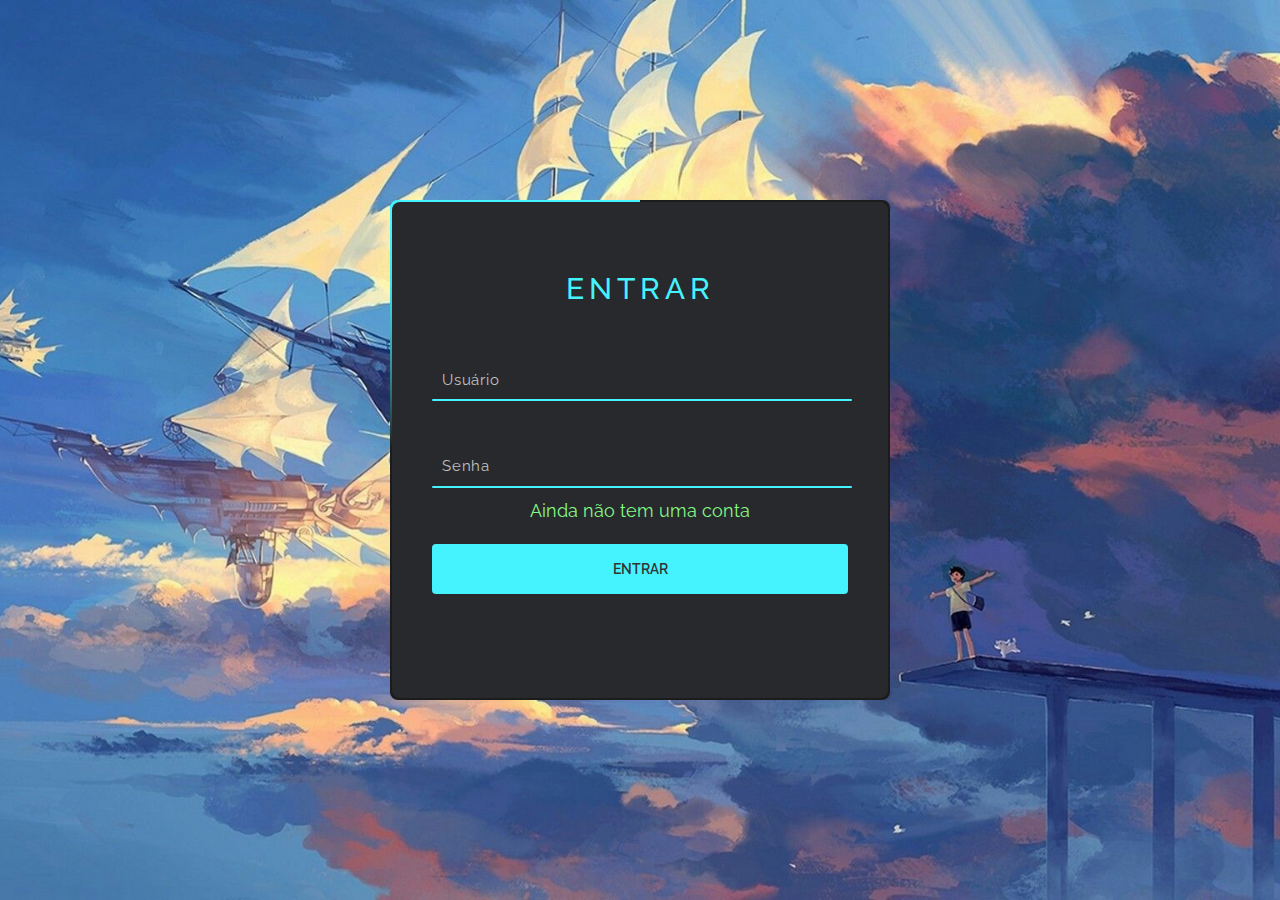
<file: viewProjectFuntec/projeto/src/main/resources/templates/login.html>
<!DOCTYPE html>
<html lang="pt-br">
<head>
    <script src="https://ajax.googleapis.com/ajax/libs/jquery/1.12.4/jquery.min.js"></script>
    <script src="https://maxcdn.bootstrapcdn.com/bootstrap/3.3.7/js/bootstrap.min.js" integrity="sha384-Tc5IQib027qvyjSMfHjOMaLkfuWVxZxUPnCJA7l2mCWNIpG9mGCD8wGNIcPD7Txa" crossorigin="anonymous"></script>
    <link rel="stylesheet" href="https://maxcdn.bootstrapcdn.com/bootstrap/3.3.7/css/bootstrap.min.css" integrity="sha384-BVYiiSIFeK1dGmJRAkycuHAHRg32OmUcww7on3RYdg4Va+PmSTsz/K68vbdEjh4u" crossorigin="anonymous">
    <meta charset="UTF-8">
    <meta http-equiv="X-UA-Compatible" content="IE=edge">
    <meta name="viewport" content="width=device-width, initial-scale=1.0">
    <title>FUNTEC</title>

    <style>
        @import url('https://fonts.googleapis.com/css2?family=Raleway:wght@100&display=swap');
        *{
            margin: 0;
            padding: 0;
            box-sizing: border-box;
            font-family: 'Raleway';
        }
        body{
            display: flex;
            justify-content: center;
            align-items: center;
            min-height: 100vh;
            background-image: url(images/fundo.jpg);
            background-repeat: no-repeat;
            background-size: cover;
            background-position: center center;
        }
        .form-principal{
            position: relative;
            width: 500px;
            height: 500px;
            background: #1c1c1c;
            border-radius: 8px;
            overflow: hidden;
        }
        .form-principal::before{
            content: '';
            position: absolute;
            top: -50%;
            left: -50%;
            width: 500px;
            height: 500px;
            background: linear-gradient(0deg,transparent,#45f3ff,#45f3ff);
            transform-origin: bottom right;
            animation: animate 6s linear infinite;
        }
        .form-principal::after{
            content: '';
            position: absolute;
            top: -50%;
            left: -50%;
            width: 500px;
            height: 500px;
            background: linear-gradient(0deg,transparent,#45f3ff,#45f3ff);
            transform-origin: bottom right;
            animation: animate 6s linear infinite;
            animation-delay: -3s;
        }
        @keyframes animate {
            0%{
                transform: rotate(0deg);
            }
            100%{
                transform: rotate(360deg);
            }
        }
        .form-login{
            position: absolute;
            inset: 2px;
            border-radius: 8px;
            background: #28292d;
            z-index: 10;
            padding: 50px 40px;
            display: flex;
            flex-direction: column;
        }
        .form-login  h2{
            color: #45f3ff;
            font-weight: 500;
            text-align: center;
            letter-spacing: 5px;
        }
        .login{
            position: relative;
            width: 500px;
            margin-top: 35px;
        }
        .login input{
            position: relative;
            width: 100%;
            padding: 20px 10px 10px;
            background: transparent;
            border: none;
            outline: none;
            color: #23242a;
            font-size: 15px;
            letter-spacing: 0.05em;
            z-index: 20;
        }
        .login span{
            position: absolute;
            left: 0;
            padding: 20px 10px 10px;
            font-size: 15px;
            color: #c0c0c0;
            pointer-events: none;
            letter-spacing: 0.05em;
            transition: 0.5s;
        } 
        .login input:valid ~ span,
        .login input:focus ~ span{
            color: #45f3ff;
            transform: translateX(-5px) translateY(-34px);
            font-size: 15px;
        }
        .login i{
            position: absolute;
            left: 0;
            bottom: 0;
            width: 84%;
            height: 2px;
            background: #45f3ff;
            border-radius: 4px;
            transition: 0.5s;
            pointer-events: none;
            z-index: 15;
        }
        .login input:valid ~ i,
        .login input:focus ~ i{
            height: 44px;
        }  
        .not-login{
            display: flex;
            justify-content: center;
        }
        .not-login > a{
            margin: 10px 0;
            font-size: 0.75em;
            color: #84fa84;
            text-decoration: none;
            margin-top: 10px;
            font-size: 18px;
        }
        .not-login a:hover,
        .not-login a:nth-child(2)   {
            color: #e4acdc;
        }
        input[type="submit"]{
            border: none;
            outline: none;
            background: #45f3ff;
            padding: 11px 25px;
            width: 100%;
            height: 50px;
            margin-top: 10px;
            border-radius: 4px;
            font-weight: 600;
            cursor: pointer;
        }
        input[type="submit"]:active{
            opacity: 0.8;
        }
        </style>

</head>
<body>
    <div class="form-principal">
        <div class="form-login">
            <h2>ENTRAR</h2>
                <div class="login">
                    <input type="text" required="required">
                    <span>Usuário</span>
                    <i></i>
                </div>
                <div class="login">
                    <input type="password" required="required">
                    <span>Senha</span>
                    <i></i>
                </div>
                <div class="not-login">
                    <a href="/form" target="_blank">Ainda não tem uma conta</a>
                </div>
                <input type="submit" value="ENTRAR">
            </div>
    </div>
</body>

</html>
</file>
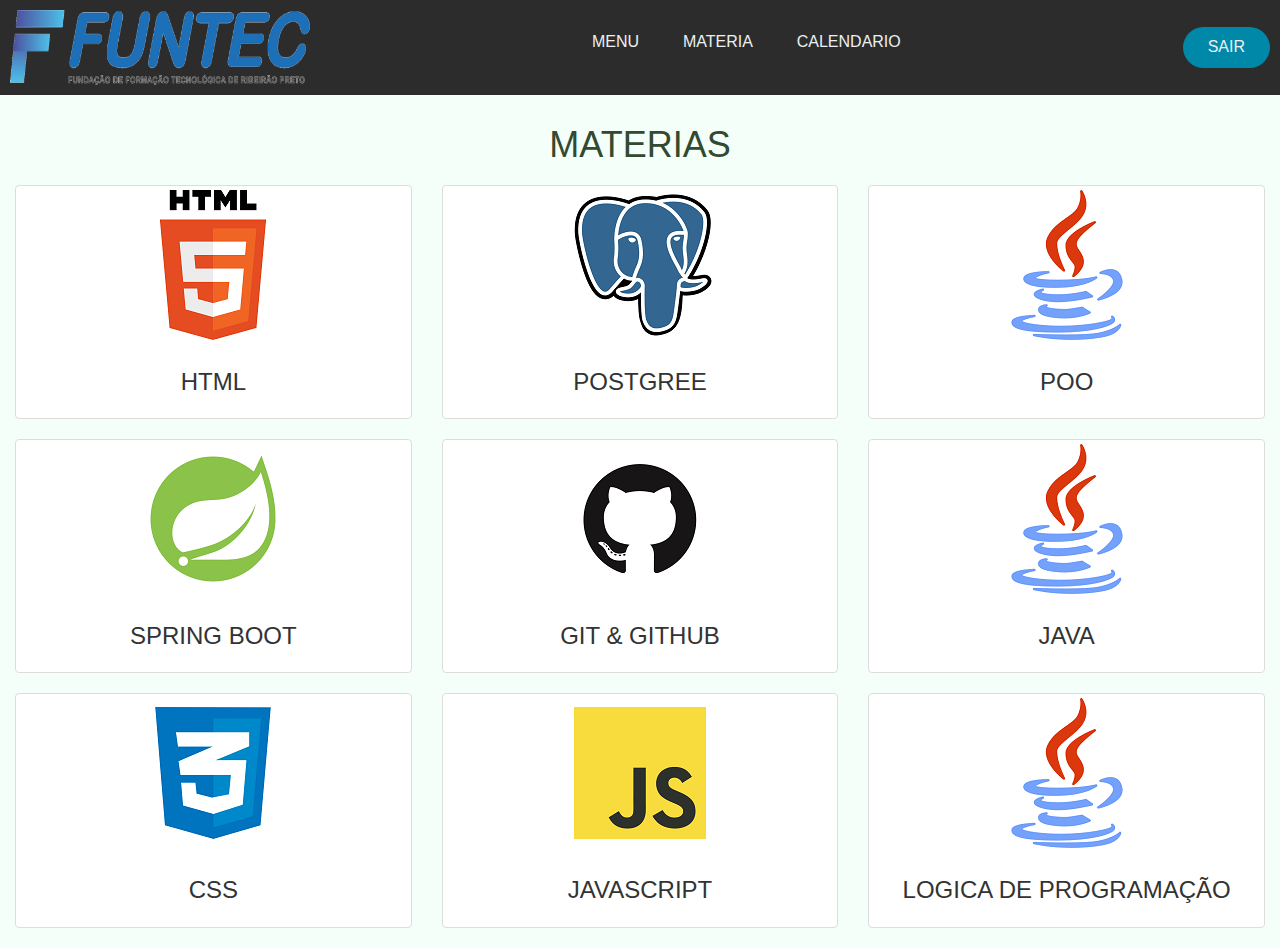
<file: viewProjectFuntec/projeto/src/main/resources/templates/materia.html>
<!DOCTYPE html>
<html lang="pt-br">
<head>
    <script src="https://ajax.googleapis.com/ajax/libs/jquery/1.12.4/jquery.min.js"></script>
    <script src="https://maxcdn.bootstrapcdn.com/bootstrap/3.3.7/js/bootstrap.min.js" integrity="sha384-Tc5IQib027qvyjSMfHjOMaLkfuWVxZxUPnCJA7l2mCWNIpG9mGCD8wGNIcPD7Txa" crossorigin="anonymous"></script>
    <link rel="stylesheet" href="https://maxcdn.bootstrapcdn.com/bootstrap/3.3.7/css/bootstrap.min.css" integrity="sha384-BVYiiSIFeK1dGmJRAkycuHAHRg32OmUcww7on3RYdg4Va+PmSTsz/K68vbdEjh4u" crossorigin="anonymous">
    <meta charset="UTF-8">
    <meta http-equiv="X-UA-Compatible" content="IE=edge">
    <meta name="viewport" content="width=device-width, initial-scale=1.0">
    <title>FUNTEC</title>

    <style>
        *{
            box-sizing: border-box;
            margin: 0;
            padding: 0;
        }
        body{
            background-color: #f5fffa;
            height: 100vh;
        }
        li,a,button{
            font-weight: 500;
            font-size: 16px;
            color: #edf0f1;
            text-decoration: none;
        }
        header{
            display: flex;
            justify-content: space-between;
            align-items: center;
            padding: 10px 10px;
            background: #2c2c2c;
        }
        .logo{
            cursor: pointer;
            width: 300px;
            height: 75px;
        }
        .nav-bar{
            list-style: none;
        }
        .nav-bar > li{
            display: inline-block;
            padding: 0px 20px;
        }
        .nav-bar li a {
            transition: all 0.3s ease 0s;
        }
        .nav-bar li a:hover{
            color: #0088a9;
        }
        button{
            padding: 9px 25px;
            background-color: #0088a9;
            border: none;
            border-radius: 50px;
            cursor: pointer;
        }
        .titulo-noticia{
            background-color: transparent;
            padding-top: 10px;
            padding-bottom: 10px;
            color: #314a30;
        }
        .thumbnail{
            border-style: bold;
        }
    </style>

</head>
<body>
    <header>
        <img class="logo" src="images/funtec.png" alt="logorp">
        <nav>
            <ul class="nav-bar">
                <li><a href="index.html">MENU</a></li>
                <li><a href="materia.html">MATERIA</a></li>
                <li><a href="calendario.html">CALENDARIO</a></li>
            </ul>
        </nav>
            <a class="logout" href="login.html"><button>SAIR</button></a>
    </header>

    <div class="container-fluid">
        <div class="row">
            <center>
                <h1 class="text-uppercase titulo-noticia">Materias  </h1>
            </center>
            <div class="col-md-4">
                <div class="thumbnail">
                    <a href="https://youtube.com/playlist?list=PLHz_AreHm4dkZ9-atkcmcBaMZdmLHft8n" target="_blank">
                    <img class="img-responsive" src="images/logohtml.png" alt="HTML"> 
                    </a>
                    <div class="caption">
                        <center>   
                            <h3>HTML  </h3>
                        </center>
                    </div>
                </div>
            </div>
            <div class="col-md-4">
                <div class="thumbnail">
                    <a href="https://youtube.com/playlist?list=PLucm8g_ezqNoAkYKXN_zWupyH6hQCAwxY" target="_blank">
                    <img class="img-responsive" src="images/logopostgree.png" alt="POSTGREE"> </a>
                    <div class="caption">
                        <center> 
                        <h3>POSTGREE  </h3>
                        </center>
                    </div>
                </div>
            </div>
            <div class="col-md-4">
                <div class="thumbnail">
                    <a href="https://youtube.com/playlist?list=PLHz_AreHm4dkqe2aR0tQK74m8SFe-aGsY" target="_blank">
                    <img class="img-responsive" src="images/logojava.png" alt="POO"> </a>
                    <div class="caption">
                        <center>
                        <h3>POO  </h3>
                        </center>
                    </div>
                </div>
            </div>
            <div class="col-md-4">
                <div class="thumbnail">
                    <a href="https://youtube.com/playlist?list=PL8iIphQOyG-DHLpEx1TPItqJamy08fs1D" target="_blank">
                    <img class="img-responsive" src="images/logospringboot.png" alt="SPRINGBOOT"> </a>
                    <div class="caption">
                        <center>
                        <h3>SPRING BOOT  </h3>
                        </center>
                    </div>
                </div>
            </div>
            <div class="col-md-4">
                <div class="thumbnail">
                    <a href="https://youtube.com/playlist?list=PLLzs7O8M45df2GjOQ0qbZleaOPzPoAdQv" target="_blank">
                    <img class="img-responsive" src="images/logogitgit.png" alt="GITGITHUB"> </a>
                    <div class="caption">
                        <center>
                        <h3>GIT & GITHUB  </h3>
                        </center>
                    </div>
                </div>
            </div>
            <div class="col-md-4">
                <div class="thumbnail">
                    <a href="https://youtube.com/playlist?list=PLx4x_zx8csUjFC5WWjoNUL7LOOD7LCKRW" target="_blank">
                    <img class="img-responsive" src="images/logojava.png" alt="JAVA"> </a>
                    <div class="caption">
                        <center>
                        <h3>JAVA  </h3>
                        </center>
                    </div>
                </div>
            </div>
            <div class="col-md-4">
                <div class="thumbnail">
                    <a href="https://youtube.com/playlist?list=PLHz_AreHm4dkZ9-atkcmcBaMZdmLHft8n" target="_blank">
                    <img class="img-responsive" src="images/logocss.png" alt="CSS"> 
                    </a>
                    <div class="caption">
                        <center>   
                            <h3>CSS  </h3>
                        </center>
                    </div>
                </div>
            </div>
            <div class="col-md-4">
                <div class="thumbnail">
                    <a href="https://youtube.com/playlist?list=PLHz_AreHm4dlsK3Nr9GVvXCbpQyHQl1o1" target="_blank">
                    <img class="img-responsive" src="images/logojavascript.png" alt="HTML"> 
                    </a>
                    <div class="caption">
                        <center>   
                            <h3>JAVASCRIPT  </h3>
                        </center>
                    </div>
                </div>
            </div>
            <div class="col-md-4">
                <div class="thumbnail">
                    <a href="https://youtube.com/playlist?list=PLRCKdG6PaMS02zE-ctR0ZHZUhcsx_yj-V" target="_blank">
                    <img class="img-responsive" src="images/logojava.png" alt="LOGICAP"> 
                    </a>
                    <div class="caption">
                        <center>   
                            <h3>LOGICA DE PROGRAMAÇÃO  </h3>
                        </center>
                    </div>
                </div>
            </div>
        </div>
</div>
</body>
</html>
</file>
